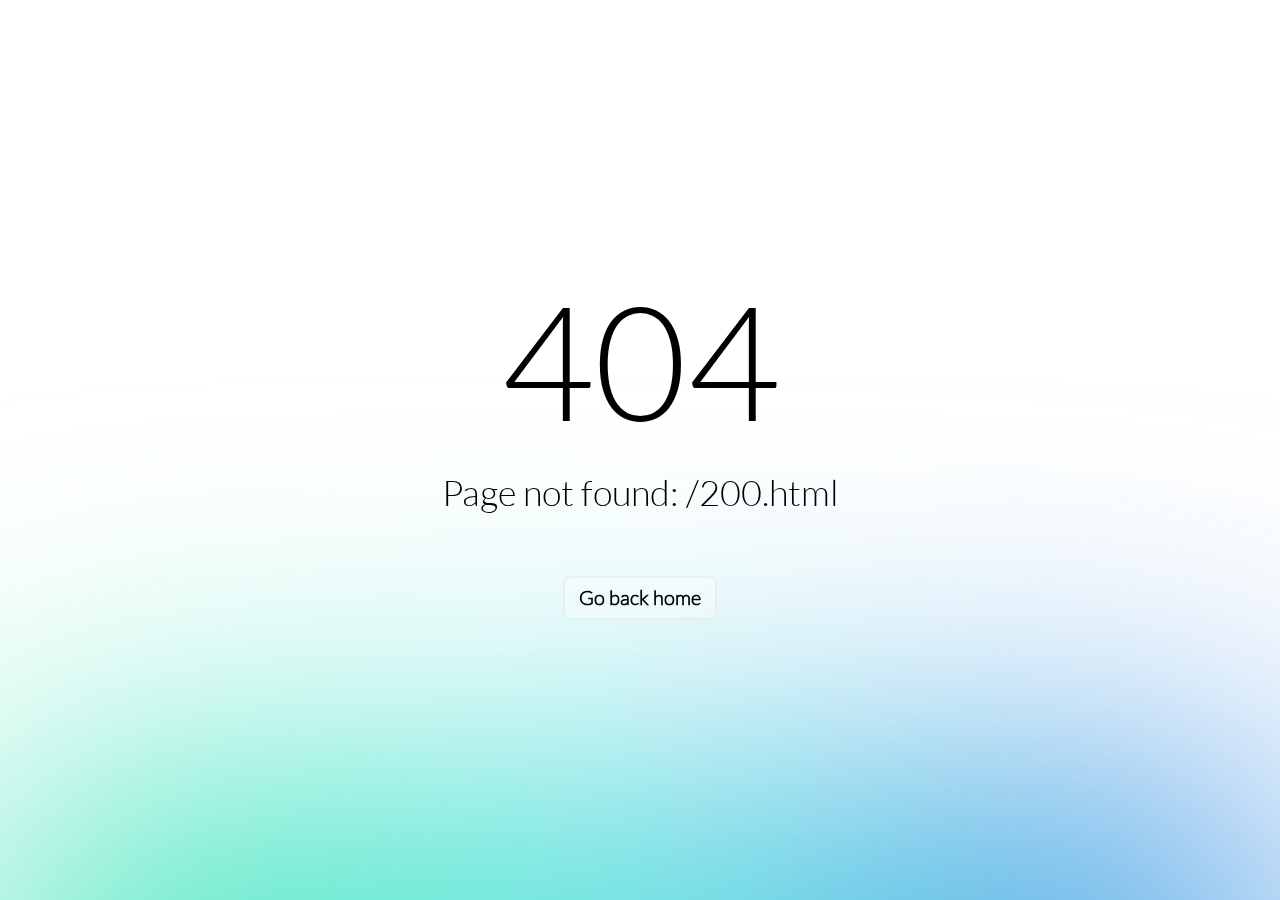
<file: 200.html>
<!DOCTYPE html>
<html >
<head><meta charset="utf-8">
<meta name="viewport" content="width=device-width, initial-scale=1"><link rel="modulepreload" as="script" crossorigin href="/_nuxt/entry.6d4e4ec9.js"><link rel="preload" as="style" href="/_nuxt/entry.fa9911d7.css"><link rel="prefetch" as="style" href="/_nuxt/Header.85102e94.css"><link rel="prefetch" as="script" crossorigin href="/_nuxt/default.855b426d.js"><link rel="prefetch" as="script" crossorigin href="/_nuxt/Header.9d024857.js"><link rel="prefetch" as="script" crossorigin href="/_nuxt/landing.6065a798.js"><link rel="prefetch" as="script" crossorigin href="/_nuxt/error-component.b3a01c55.js"><link rel="stylesheet" href="/_nuxt/entry.fa9911d7.css"></head>
<body ><div id="__nuxt"></div><script>window.__NUXT__={_errors:{},serverRendered:false,data:{},state:{},config:{public:{},app:{baseURL:"\u002F",buildAssetsDir:"\u002F_nuxt\u002F",cdnURL:""}}}</script><script type="module" src="/_nuxt/entry.6d4e4ec9.js" crossorigin></script></body>
</html>
</file>
